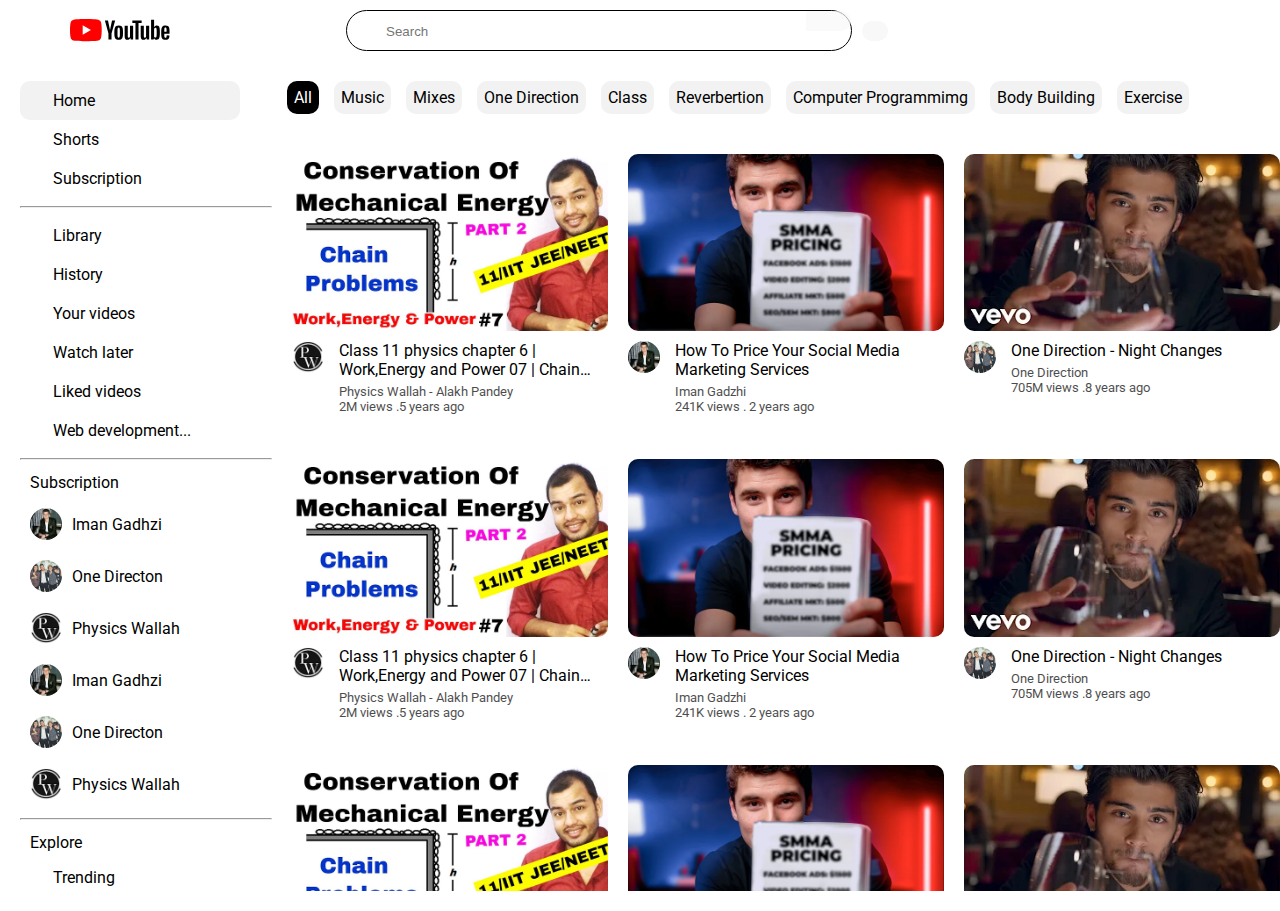
<file: index.html>
<!DOCTYPE html>
<html lang="en">

<head>
	<meta charset="UTF-8">
	<meta http-equiv="X-UA-Compatible" content="IE=edge">
	<meta name="viewport" content="width=device-width, initial-scale=1.0">
	<title>Document</title>
	<link rel="stylesheet" href="assets/css/index.css">
	<link rel="stylesheet" href="https://cdnjs.cloudflare.com/ajax/libs/font-awesome/6.4.2/css/all.min.css"
		integrity="sha512-z3gLpd7yknf1YoNbCzqRKc4qyor8gaKU1qmn+CShxbuBusANI9QpRohGBreCFkKxLhei6S9CQXFEbbKuqLg0DA=="
		crossorigin="anonymous" referrerpolicy="no-referrer" />
	<link rel="preconnect" href="https://fonts.googleapis.com">
	<link rel="preconnect" href="https://fonts.gstatic.com" crossorigin>
	<link href="https://fonts.googleapis.com/css2?family=Roboto:wght@500&display=swap" rel="stylesheet">
</head>

<body>
	<header>
		<div class="container-fluid">
			<div class="row">
				<div class="logo">
					<div class="logo-menu">
						<a class="cl-black" href="#!">
							<i class="fa-solid fa-bars"></i>
						</a>
					</div>
					<div class="logo-width">
						<a href="#!">
							<svg viewBox="0 0 90 20" preserveAspectRatio="xMidYMid meet" focusable="false"
								class="style-scope yt-icon"
								style="pointer-events: none; display: block; width: 100%; height: 100%;">
								<g viewBox="0 0 90 20" preserveAspectRatio="xMidYMid meet" class="style-scope yt-icon">
									<g class="style-scope yt-icon">
										<path
											d="M27.9727 3.12324C27.6435 1.89323 26.6768 0.926623 25.4468 0.597366C23.2197 2.24288e-07 14.285 0 14.285 0C14.285 0 5.35042 2.24288e-07 3.12323 0.597366C1.89323 0.926623 0.926623 1.89323 0.597366 3.12324C2.24288e-07 5.35042 0 10 0 10C0 10 2.24288e-07 14.6496 0.597366 16.8768C0.926623 18.1068 1.89323 19.0734 3.12323 19.4026C5.35042 20 14.285 20 14.285 20C14.285 20 23.2197 20 25.4468 19.4026C26.6768 19.0734 27.6435 18.1068 27.9727 16.8768C28.5701 14.6496 28.5701 10 28.5701 10C28.5701 10 28.5677 5.35042 27.9727 3.12324Z"
											fill="#FF0000" class="style-scope yt-icon"></path>
										<path d="M11.4253 14.2854L18.8477 10.0004L11.4253 5.71533V14.2854Z" fill="white"
											class="style-scope yt-icon"></path>
									</g>
									<g class="style-scope yt-icon">
										<g id="youtube-paths" class="style-scope yt-icon">
											<path
												d="M34.6024 13.0036L31.3945 1.41846H34.1932L35.3174 6.6701C35.6043 7.96361 35.8136 9.06662 35.95 9.97913H36.0323C36.1264 9.32532 36.3381 8.22937 36.665 6.68892L37.8291 1.41846H40.6278L37.3799 13.0036V18.561H34.6001V13.0036H34.6024Z"
												class="style-scope yt-icon"></path>
											<path
												d="M41.4697 18.1937C40.9053 17.8127 40.5031 17.22 40.2632 16.4157C40.0257 15.6114 39.9058 14.5437 39.9058 13.2078V11.3898C39.9058 10.0422 40.0422 8.95805 40.315 8.14196C40.5878 7.32588 41.0135 6.72851 41.592 6.35457C42.1706 5.98063 42.9302 5.79248 43.871 5.79248C44.7976 5.79248 45.5384 5.98298 46.0981 6.36398C46.6555 6.74497 47.0647 7.34234 47.3234 8.15137C47.5821 8.96275 47.7115 10.0422 47.7115 11.3898V13.2078C47.7115 14.5437 47.5845 15.6161 47.3329 16.4251C47.0812 17.2365 46.672 17.8292 46.1075 18.2031C45.5431 18.5771 44.7764 18.7652 43.8098 18.7652C42.8126 18.7675 42.0342 18.5747 41.4697 18.1937ZM44.6353 16.2323C44.7905 15.8231 44.8705 15.1575 44.8705 14.2309V10.3292C44.8705 9.43077 44.7929 8.77225 44.6353 8.35833C44.4777 7.94206 44.2026 7.7351 43.8074 7.7351C43.4265 7.7351 43.156 7.94206 43.0008 8.35833C42.8432 8.77461 42.7656 9.43077 42.7656 10.3292V14.2309C42.7656 15.1575 42.8408 15.8254 42.9914 16.2323C43.1419 16.6415 43.4123 16.8461 43.8074 16.8461C44.2026 16.8461 44.4777 16.6415 44.6353 16.2323Z"
												class="style-scope yt-icon"></path>
											<path
												d="M56.8154 18.5634H54.6094L54.3648 17.03H54.3037C53.7039 18.1871 52.8055 18.7656 51.6061 18.7656C50.7759 18.7656 50.1621 18.4928 49.767 17.9496C49.3719 17.4039 49.1743 16.5526 49.1743 15.3955V6.03751H51.9942V15.2308C51.9942 15.7906 52.0553 16.188 52.1776 16.4256C52.2999 16.6631 52.5045 16.783 52.7914 16.783C53.036 16.783 53.2712 16.7078 53.497 16.5573C53.7228 16.4067 53.8874 16.2162 53.9979 15.9858V6.03516H56.8154V18.5634Z"
												class="style-scope yt-icon"></path>
											<path
												d="M64.4755 3.68758H61.6768V18.5629H58.9181V3.68758H56.1194V1.42041H64.4755V3.68758Z"
												class="style-scope yt-icon"></path>
											<path
												d="M71.2768 18.5634H69.0708L68.8262 17.03H68.7651C68.1654 18.1871 67.267 18.7656 66.0675 18.7656C65.2373 18.7656 64.6235 18.4928 64.2284 17.9496C63.8333 17.4039 63.6357 16.5526 63.6357 15.3955V6.03751H66.4556V15.2308C66.4556 15.7906 66.5167 16.188 66.639 16.4256C66.7613 16.6631 66.9659 16.783 67.2529 16.783C67.4974 16.783 67.7326 16.7078 67.9584 16.5573C68.1842 16.4067 68.3488 16.2162 68.4593 15.9858V6.03516H71.2768V18.5634Z"
												class="style-scope yt-icon"></path>
											<path
												d="M80.609 8.0387C80.4373 7.24849 80.1621 6.67699 79.7812 6.32186C79.4002 5.96674 78.8757 5.79035 78.2078 5.79035C77.6904 5.79035 77.2059 5.93616 76.7567 6.23014C76.3075 6.52412 75.9594 6.90747 75.7148 7.38489H75.6937V0.785645H72.9773V18.5608H75.3056L75.5925 17.3755H75.6537C75.8724 17.7988 76.1993 18.1304 76.6344 18.3774C77.0695 18.622 77.554 18.7443 78.0855 18.7443C79.038 18.7443 79.7412 18.3045 80.1904 17.4272C80.6396 16.5476 80.8653 15.1765 80.8653 13.3092V11.3266C80.8653 9.92722 80.7783 8.82892 80.609 8.0387ZM78.0243 13.1492C78.0243 14.0617 77.9867 14.7767 77.9114 15.2941C77.8362 15.8115 77.7115 16.1808 77.5328 16.3971C77.3564 16.6158 77.1165 16.724 76.8178 16.724C76.585 16.724 76.371 16.6699 76.1734 16.5594C75.9759 16.4512 75.816 16.2866 75.6937 16.0702V8.96062C75.7877 8.6196 75.9524 8.34209 76.1852 8.12337C76.4157 7.90465 76.6697 7.79646 76.9401 7.79646C77.2271 7.79646 77.4481 7.90935 77.6034 8.13278C77.7609 8.35855 77.8691 8.73485 77.9303 9.26636C77.9914 9.79787 78.022 10.5528 78.022 11.5335V13.1492H78.0243Z"
												class="style-scope yt-icon"></path>
											<path
												d="M84.8657 13.8712C84.8657 14.6755 84.8892 15.2776 84.9363 15.6798C84.9833 16.0819 85.0821 16.3736 85.2326 16.5594C85.3831 16.7428 85.6136 16.8345 85.9264 16.8345C86.3474 16.8345 86.639 16.6699 86.7942 16.343C86.9518 16.0161 87.0365 15.4705 87.0506 14.7085L89.4824 14.8519C89.4965 14.9601 89.5035 15.1106 89.5035 15.3011C89.5035 16.4582 89.186 17.3237 88.5534 17.8952C87.9208 18.4667 87.0247 18.7536 85.8676 18.7536C84.4777 18.7536 83.504 18.3185 82.9466 17.446C82.3869 16.5735 82.1094 15.2259 82.1094 13.4008V11.2136C82.1094 9.33452 82.3987 7.96105 82.9772 7.09558C83.5558 6.2301 84.5459 5.79736 85.9499 5.79736C86.9165 5.79736 87.6597 5.97375 88.1771 6.32888C88.6945 6.684 89.059 7.23433 89.2707 7.98457C89.4824 8.7348 89.5882 9.76961 89.5882 11.0913V13.2362H84.8657V13.8712ZM85.2232 7.96811C85.0797 8.14449 84.9857 8.43377 84.9363 8.83593C84.8892 9.2381 84.8657 9.84722 84.8657 10.6657V11.5641H86.9283V10.6657C86.9283 9.86133 86.9001 9.25221 86.846 8.83593C86.7919 8.41966 86.6931 8.12803 86.5496 7.95635C86.4062 7.78702 86.1851 7.7 85.8864 7.7C85.5854 7.70235 85.3643 7.79172 85.2232 7.96811Z"
												class="style-scope yt-icon"></path>
										</g>
									</g>
								</g>
							</svg>
						</a>
					</div>
				</div>
				<div class="search-box">
					<div class="search-bar">
						<input class="border-none" type="text" placeholder="Search">
						<div class="search-icon">
							<i class="fa-solid fa-magnifying-glass"></i>
						</div>
						<div class="search-icon1">
							<a class="cl-black" href="#!"><i class="fa-solid fa-magnifying-glass"></i></a>
						</div>
					</div>
					<div class="microphone">
						<a class="cl-black" href="#!"><i class="fa-solid fa-microphone"></i></a>
					</div>
				</div>
				<div class="action-btn ">
					<div class="action-btn-wrapper">
						<a href="#!"><i class="fa-solid fa-video"></i></a>
					</div>
					<div class="action-btn-wrapper">
						<a href="#!"><i class="fa-regular fa-bell"></i></a>
					</div>
					<div class="action-btn-wrapper">
						<a href="#!"><i class="fa-regular fa-user"></i></a>
					</div>
				</div>
			</div>
		</div>
	</header>

	<section class="main-section">
		<div class="container-fluid">
			<div class="row">
				<div class="main-section-left">
					<a class="content-btn-dec content-btn-dec-active" href="#!">
						<i class="fa-solid fa-house"></i>Home
					</a>

					<a class="content-btn-dec" href="#!">
						<i class="fa-solid fa-video"></i>Shorts
					</a>

					<a class="content-btn-dec" href="#!">
						<i class="fa-solid fa-tv"></i>Subscription
					</a>
					<hr>

					<a class="content-btn-dec" href="#!">
						<i class="fa-solid fa-tv"></i>Library
					</a>

					<a class="content-btn-dec" href="#!">
						<i class="fa-solid fa-clock-rotate-left"></i>History
					</a>

					<a class="content-btn-dec" href="#!">
						<i class="fa-solid fa-tv"></i>Your videos
					</a>

					<a class="content-btn-dec" href="#!">
						<i class="fa-regular fa-clock"></i>Watch later
					</a>

					<a class="content-btn-dec" href="#!">
						<i class="fa-regular fa-thumbs-up"></i>Liked videos
					</a>

					<a class="content-btn-dec" href="#!">
						<i class="fa-solid fa-code"></i>Web development...
					</a>
					<hr>
					<span class="section-left-heading">Subscription</span><br>

					<a class="content-btn-dec" href="#!">
						<img class="profile-dec mr10" src="assets/images/channel_profile3.jpg" alt="profile">
						Iman Gadhzi
					</a>

					<a class="content-btn-dec" href="#!">
						<img class="profile-dec mr10" src="assets/images/channel_profile5.jpg" alt="profile">
						One Directon
					</a>

					<a class="content-btn-dec" href="#!">
						<img class="profile-dec mr10" src="assets/images/channel_profile.jpg" alt="profile">
						Physics Wallah
					</a>

					<a class="content-btn-dec" href="#!">
						<img class="profile-dec mr10" src="assets/images/channel_profile3.jpg" alt="profile">
						Iman Gadhzi
					</a>

					<a class="content-btn-dec" href="#!">
						<img class="profile-dec mr10" src="assets/images/channel_profile5.jpg" alt="profile">
						One Directon
					</a>

					<a class="content-btn-dec" href="#!">
						<img class="profile-dec mr10" src="assets/images/channel_profile.jpg" alt="profile">
						Physics Wallah
					</a>
					<hr>
					<span class="section-left-heading">Explore</span>

					<a class="content-btn-dec" href="#!">
						<i class="fa-solid fa-fire"></i>Trending
					</a>
					<a class="content-btn-dec" href="#!">
						<i class="fa-solid fa-bag-shopping"></i>Shopping
					</a>
					<a class="content-btn-dec" href="#!">
						<i class="fa-solid fa-music"></i>music
					</a>

					<a class="content-btn-dec" href="#!">
						<i class="fa-solid fa-clapperboard"></i>Movies
					</a>

					<a class="content-btn-dec" href="#!">
						<i class="fa-solid fa-globe"></i>Live
					</a>

					<a class="content-btn-dec" href="#!">
						<i class="fa-solid fa-gamepad"></i>Gaming
					</a>

					<a class="content-btn-dec" href="#!">
						<i class="fa-regular fa-newspaper"></i>News
					</a>

					<a class="content-btn-dec" href="#!">
						<i class="fa-solid fa-trophy"></i>Sports
					</a>

					<a class="content-btn-dec" href="#!">
						<i class="fa-regular fa-lightbulb"></i>Learning
					</a>

					<hr>

					<span class="section-left-heading">More from YouTube</span>

					<a class="content-btn-dec" href="#!">
						<i class="fa-brands fa-youtube"></i>YouTube Premium
					</a>

					<a class="content-btn-dec" href="#!">
						<i class="fa-brands fa-youtube"></i>YouTube Studio
					</a>

					<a class="content-btn-dec" href="#!">
					<i class="fa-brands fa-youtube"></i>YouTube Music
					</a>

					<a class="content-btn-dec" href="#!">
						<i class="fa-brands fa-youtube"></i>YouTube Kids
					</a>

					<hr>

					<a class="content-btn-dec" href="#!">
						<i class="fa-solid fa-gear"></i>Settings
					</a>

					<a class="content-btn-dec" href="#!">
						<i class="fa-regular fa-flag"></i>Report History
					</a>

					<a class="content-btn-dec" href="#!">
						<i class="fa-regular fa-circle-question"></i>Help
					</a>

					<a class="content-btn-dec" href="#!">
						<i class="fa-solid fa-circle-exclamation"></i>Send Feedback
					</a>

					<hr>

					<footer>
						<div class="row">
							<div class="footer-parent">
								<a class="footer-content" href="#!">About</a>
								<a class="footer-content" href="#!">Press</a>
								<a class="footer-content" href="#!">Copyright</a>
								<a class="footer-content" href="#!">Contact us</a>
								<a class="footer-content" href="#!">Advertise</a>
								<a class="footer-content" href="#!">Developers</a>
								<br>
								<br>
								<a class="footer-content" href="#!">Terms</a>
								<a class="footer-content" href="#!">Privacy</a>
								<a class="footer-content" href="#!">Policy & Safety</a>
								<a class="footer-content" href="#!">How you tube works</a>
								<a class="footer-content" href="#!">Advertise</a>
								<a class="footer-content" href="#!">Test New Feautres</a>
							</div>


						</div>
					</footer>
				</div>


				<div class="main-section-right">
					<div class="row">
						<a class="btn-top btn-top-active" href="#!">All</a>
						<a class="btn-top" href="#!">Music</a>
						<a class="btn-top" href="#!">Mixes</a>
						<a class="btn-top" href="#!">One Direction</a>
						<a class="btn-top" href="#!">Class</a>
						<a class="btn-top" href="#!">Reverbertion</a>
						<a class="btn-top" href="#!">Computer Programmimg</a>
						<a class="btn-top" href="#!">Body Building</a>
						<a class="btn-top" href="#!">Exercise</a>

					</div>

					<div class="row">

						<div class="w33">
							<div class="img-card">
								<a href="page2.html">
									<img class="img-card-img" src="assets/images/pic1.webp" alt="image">
								</a>

								<div class="img-content">
									<div class="w15">
										<div class="mr10">
											<a href="#!">
												<img class="profile-dec" src="assets/images/channel_profile.jpg"
												alt="profile">
											</a>
										</div>
									</div>

									<div class="w85">
											<div class="flex">
												<div>
													<a class="img-content-content" href="page2.html">
														<span>Class 11 physics chapter 6 | Work,Energy and Power 07 | Chain Problems
														| Conservation of Energy 2 |
														</span>
													</a>
												</div>
												<div class="w10">
													<a class="meta-data-hamburger" href="#!">
														<i class="fa-solid fa-ellipsis-vertical"></i>
													</a>
												</div>
											</div>

										<div>
												<a class="meta-data" href="#!">
													<span>Physics Wallah - Alakh Pandey</span><br>
													<span>2M views .5 years ago</span>
												</a>
											</div>
										
									</div>
								</div>
							</div>
						</div>

						<div class="w33">
							<div class="img-card">
								<a href="page2.html">
									<img class="img-card-img" src="assets/images/pic4.webp" alt="image">
								</a>

								<div class="img-content">
									<div class="w15">
										<div class="mr10">
											<a href="#!">
												<img class="profile-dec" src="assets/images/channel_profile3.jpg"
												alt="profile">
											</a>
										</div>
									</div>

									<div class="w85">
											<div class="flex">
												<div class="w90">
													<a class="img-content-content" href="page2.html">
														<span>How To Price Your Social Media Marketing Services</span>
													</a>
												</div>
												<div class="w10">
													<a class="meta-data-hamburger" href="#!">
														<i class="fa-solid fa-ellipsis-vertical"></i>
													</a>
												</div>
											</div>

										<div>
												<a class="meta-data" href="#!">
													<span>Iman Gadzhi</span><br>
													<span>241K views . 2 years ago</span>
												</a>
											</div>
										
									</div>
								</div>
							</div>
						</div>

						<div class="w33">
							<div class="img-card">
								<a href="page2.html">
									<img class="img-card-img" src="assets/images/pic5.webp" alt="image">
								</a>

								<div class="img-content">
									<div class="w15">
										<div class="mr10">
											<a href="#!">
												<img class="profile-dec" src="assets/images/channel_profile5.jpg"
												alt="profile">
											</a>
										</div>
									</div>

									<div class="w85">
											<div class="flex">
												<div class="w90">
													<a class="img-content-content" href="page2.html">
														<span>One Direction - Night Changes</span>
													</a>
												</div>
												<div class="w10">
													<a class="meta-data-hamburger" href="#!">
														<i class="fa-solid fa-ellipsis-vertical"></i>
													</a>
												</div>
											</div>

										<div>
												<a class="meta-data" href="#!">
													<span>One Direction</span><br>
													<span>705M views .8 years ago</span>
												</a>
											</div>
										
									</div>
								</div>
							</div>
						</div>
						
						<div class="w33">
							<div class="img-card">
								<a href="page2.html">
									<img class="img-card-img" src="assets/images/pic1.webp" alt="image">
								</a>

								<div class="img-content">
									<div class="w15">
										<div class="mr10">
											<a href="#!">
												<img class="profile-dec" src="assets/images/channel_profile.jpg"
												alt="profile">
											</a>
										</div>
									</div>

									<div class="w85">
											<div class="flex">
												<div>
													<a class="img-content-content" href="page2.html">
														<span>Class 11 physics chapter 6 | Work,Energy and Power 07 | Chain Problems
														| Conservation of Energy 2 |
														</span>
													</a>
												</div>
												<div class="w10">
													<a class="meta-data-hamburger" href="#!">
														<i class="fa-solid fa-ellipsis-vertical"></i>
													</a>
												</div>
											</div>

										<div>
												<a class="meta-data" href="#!">
													<span>Physics Wallah - Alakh Pandey</span><br>
													<span>2M views .5 years ago</span>
												</a>
											</div>
										
									</div>
								</div>
							</div>
						</div>

						<div class="w33">
							<div class="img-card">
								<a href="page2.html">
									<img class="img-card-img" src="assets/images/pic4.webp" alt="image">
								</a>

								<div class="img-content">
									<div class="w15">
										<div class="mr10">
											<a href="#!">
												<img class="profile-dec" src="assets/images/channel_profile3.jpg"
												alt="profile">
											</a>
										</div>
									</div>

									<div class="w85">
											<div class="flex">
												<div class="w90">
													<a class="img-content-content" href="page2.html">
														<span>How To Price Your Social Media Marketing Services</span>
													</a>
												</div>
												<div class="w10">
													<a class="meta-data-hamburger" href="#!">
														<i class="fa-solid fa-ellipsis-vertical"></i>
													</a>
												</div>
											</div>

										<div>
												<a class="meta-data" href="#!">
													<span>Iman Gadzhi</span><br>
													<span>241K views . 2 years ago</span>
												</a>
											</div>
										
									</div>
								</div>
							</div>
						</div>

						<div class="w33">
							<div class="img-card">
								<a href="page2.html">
									<img class="img-card-img" src="assets/images/pic5.webp" alt="image">
								</a>

								<div class="img-content">
									<div class="w15">
										<div class="mr10">
											<a href="#!">
												<img class="profile-dec" src="assets/images/channel_profile5.jpg"
												alt="profile">
											</a>
										</div>
									</div>

									<div class="w85">
											<div class="flex">
												<div class="w90">
													<a class="img-content-content" href="page2.html">
														<span>One Direction - Night Changes</span>
													</a>
												</div>
												<div class="w10">
													<a class="meta-data-hamburger" href="#!">
														<i class="fa-solid fa-ellipsis-vertical"></i>
													</a>
												</div>
											</div>

										<div>
												<a class="meta-data" href="#!">
													<span>One Direction</span><br>
													<span>705M views .8 years ago</span>
												</a>
											</div>
										
									</div>
								</div>
							</div>
						</div>
						
						<div class="w33">
							<div class="img-card">
								<a href="page2.html">
									<img class="img-card-img" src="assets/images/pic1.webp" alt="image">
								</a>

								<div class="img-content">
									<div class="w15">
										<div class="mr10">
											<a href="#!">
												<img class="profile-dec" src="assets/images/channel_profile.jpg"
												alt="profile">
											</a>
										</div>
									</div>

									<div class="w85">
											<div class="flex">
												<div>
													<a class="img-content-content" href="page2.html">
														<span>Class 11 physics chapter 6 | Work,Energy and Power 07 | Chain Problems
														| Conservation of Energy 2 |
														</span>
													</a>
												</div>
												<div class="w10">
													<a class="meta-data-hamburger" href="#!">
														<i class="fa-solid fa-ellipsis-vertical"></i>
													</a>
												</div>
											</div>

										<div>
												<a class="meta-data" href="#!">
													<span>Physics Wallah - Alakh Pandey</span><br>
													<span>2M views .5 years ago</span>
												</a>
											</div>
										
									</div>
								</div>
							</div>
						</div>

						<div class="w33">
							<div class="img-card">
								<a href="page2.html">
									<img class="img-card-img" src="assets/images/pic4.webp" alt="image">
								</a>

								<div class="img-content">
									<div class="w15">
										<div class="mr10">
											<a href="#!">
												<img class="profile-dec" src="assets/images/channel_profile3.jpg"
												alt="profile">
											</a>
										</div>
									</div>

									<div class="w85">
											<div class="flex">
												<div class="w90">
													<a class="img-content-content" href="page2.html">
														<span>How To Price Your Social Media Marketing Services</span>
													</a>
												</div>
												<div class="w10">
													<a class="meta-data-hamburger" href="#!">
														<i class="fa-solid fa-ellipsis-vertical"></i>
													</a>
												</div>
											</div>

										<div>
												<a class="meta-data" href="#!">
													<span>Iman Gadzhi</span><br>
													<span>241K views . 2 years ago</span>
												</a>
											</div>
										
									</div>
								</div>
							</div>
						</div>

						<div class="w33">
							<div class="img-card">
								<a href="page2.html">
									<img class="img-card-img" src="assets/images/pic5.webp" alt="image">
								</a>

								<div class="img-content">
									<div class="w15">
										<div class="mr10">
											<a href="#!">
												<img class="profile-dec" src="assets/images/channel_profile5.jpg"
												alt="profile">
											</a>
										</div>
									</div>

									<div class="w85">
											<div class="flex">
												<div class="w90">
													<a class="img-content-content" href="page2.html">
														<span>One Direction - Night Changes</span>
													</a>
												</div>
												<div class="w10">
													<a class="meta-data-hamburger" href="#!">
														<i class="fa-solid fa-ellipsis-vertical"></i>
													</a>
												</div>
											</div>

										<div>
												<a class="meta-data" href="#!">
													<span>One Direction</span><br>
													<span>705M views .8 years ago</span>
												</a>
											</div>
										
									</div>
								</div>
							</div>
						</div>
						
						<div class="w33">
							<div class="img-card">
								<a href="page2.html">
									<img class="img-card-img" src="assets/images/pic1.webp" alt="image">
								</a>

								<div class="img-content">
									<div class="w15">
										<div class="mr10">
											<a href="#!">
												<img class="profile-dec" src="assets/images/channel_profile.jpg"
												alt="profile">
											</a>
										</div>
									</div>

									<div class="w85">
											<div class="flex">
												<div>
													<a class="img-content-content" href="page2.html">
														<span>Class 11 physics chapter 6 | Work,Energy and Power 07 | Chain Problems
														| Conservation of Energy 2 |
														</span>
													</a>
												</div>
												<div class="w10">
													<a class="meta-data-hamburger" href="#!">
														<i class="fa-solid fa-ellipsis-vertical"></i>
													</a>
												</div>
											</div>

										<div>
												<a class="meta-data" href="#!">
													<span>Physics Wallah - Alakh Pandey</span><br>
													<span>2M views .5 years ago</span>
												</a>
											</div>
										
									</div>
								</div>
							</div>
						</div>

						<div class="w33">
							<div class="img-card">
								<a href="page2.html">
									<img class="img-card-img" src="assets/images/pic4.webp" alt="image">
								</a>

								<div class="img-content">
									<div class="w15">
										<div class="mr10">
											<a href="#!">
												<img class="profile-dec" src="assets/images/channel_profile3.jpg"
												alt="profile">
											</a>
										</div>
									</div>

									<div class="w85">
											<div class="flex">
												<div class="w90">
													<a class="img-content-content" href="page2.html">
														<span>How To Price Your Social Media Marketing Services</span>
													</a>
												</div>
												<div class="w10">
													<a class="meta-data-hamburger" href="#!">
														<i class="fa-solid fa-ellipsis-vertical"></i>
													</a>
												</div>
											</div>

										<div>
												<a class="meta-data" href="#!">
													<span>Iman Gadzhi</span><br>
													<span>241K views . 2 years ago</span>
												</a>
											</div>
										
									</div>
								</div>
							</div>
						</div>

						<div class="w33">
							<div class="img-card">
								<a href="page2.html">
									<img class="img-card-img" src="assets/images/pic5.webp" alt="image">
								</a>

								<div class="img-content">
									<div class="w15">
										<div class="mr10">
											<a href="#!">
												<img class="profile-dec" src="assets/images/channel_profile5.jpg"
												alt="profile">
											</a>
										</div>
									</div>

									<div class="w85">
											<div class="flex">
												<div class="w90">
													<a class="img-content-content" href="page2.html">
														<span>One Direction - Night Changes</span>
													</a>
												</div>
												<div class="w10">
													<a class="meta-data-hamburger" href="#!">
														<i class="fa-solid fa-ellipsis-vertical"></i>
													</a>
												</div>
											</div>

										<div>
												<a class="meta-data" href="#!">
													<span>One Direction</span><br>
													<span>705M views .8 years ago</span>
												</a>
											</div>
										
									</div>
								</div>
							</div>
						</div>
						
						<div class="w33">
							<div class="img-card">
								<a href="page2.html">
									<img class="img-card-img" src="assets/images/pic1.webp" alt="image">
								</a>

								<div class="img-content">
									<div class="w15">
										<div class="mr10">
											<a href="#!">
												<img class="profile-dec" src="assets/images/channel_profile.jpg"
												alt="profile">
											</a>
										</div>
									</div>

									<div class="w85">
											<div class="flex">
												<div>
													<a class="img-content-content" href="page2.html">
														<span>Class 11 physics chapter 6 | Work,Energy and Power 07 | Chain Problems
														| Conservation of Energy 2 |
														</span>
													</a>
												</div>
												<div class="w10">
													<a class="meta-data-hamburger" href="#!">
														<i class="fa-solid fa-ellipsis-vertical"></i>
													</a>
												</div>
											</div>

										<div>
												<a class="meta-data" href="#!">
													<span>Physics Wallah - Alakh Pandey</span><br>
													<span>2M views .5 years ago</span>
												</a>
											</div>
										
									</div>
								</div>
							</div>
						</div>

						<div class="w33">
							<div class="img-card">
								<a href="page2.html">
									<img class="img-card-img" src="assets/images/pic4.webp" alt="image">
								</a>

								<div class="img-content">
									<div class="w15">
										<div class="mr10">
											<a href="#!">
												<img class="profile-dec" src="assets/images/channel_profile3.jpg"
												alt="profile">
											</a>
										</div>
									</div>

									<div class="w85">
											<div class="flex">
												<div class="w90">
													<a class="img-content-content" href="page2.html">
														<span>How To Price Your Social Media Marketing Services</span>
													</a>
												</div>
												<div class="w10">
													<a class="meta-data-hamburger" href="#!">
														<i class="fa-solid fa-ellipsis-vertical"></i>
													</a>
												</div>
											</div>

										<div>
												<a class="meta-data" href="#!">
													<span>Iman Gadzhi</span><br>
													<span>241K views . 2 years ago</span>
												</a>
											</div>
										
									</div>
								</div>
							</div>
						</div>

						<div class="w33">
							<div class="img-card">
								<a href="page2.html">
									<img class="img-card-img" src="assets/images/pic5.webp" alt="image">
								</a>

								<div class="img-content">
									<div class="w15">
										<div class="mr10">
											<a href="#!">
												<img class="profile-dec" src="assets/images/channel_profile5.jpg"
												alt="profile">
											</a>
										</div>
									</div>

									<div class="w85">
											<div class="flex">
												<div class="w90">
													<a class="img-content-content" href="page2.html">
														<span>One Direction - Night Changes</span>
													</a>
												</div>
												<div class="w10">
													<a class="meta-data-hamburger" href="#!">
														<i class="fa-solid fa-ellipsis-vertical"></i>
													</a>
												</div>
											</div>

										<div>
												<a class="meta-data" href="#!">
													<span>One Direction</span><br>
													<span>705M views .8 years ago</span>
												</a>
											</div>
										
									</div>
								</div>
							</div>
						</div>
						

					</div>
				</div>
			</div>
		</div>
	</section>

</body>

</html>
</file>
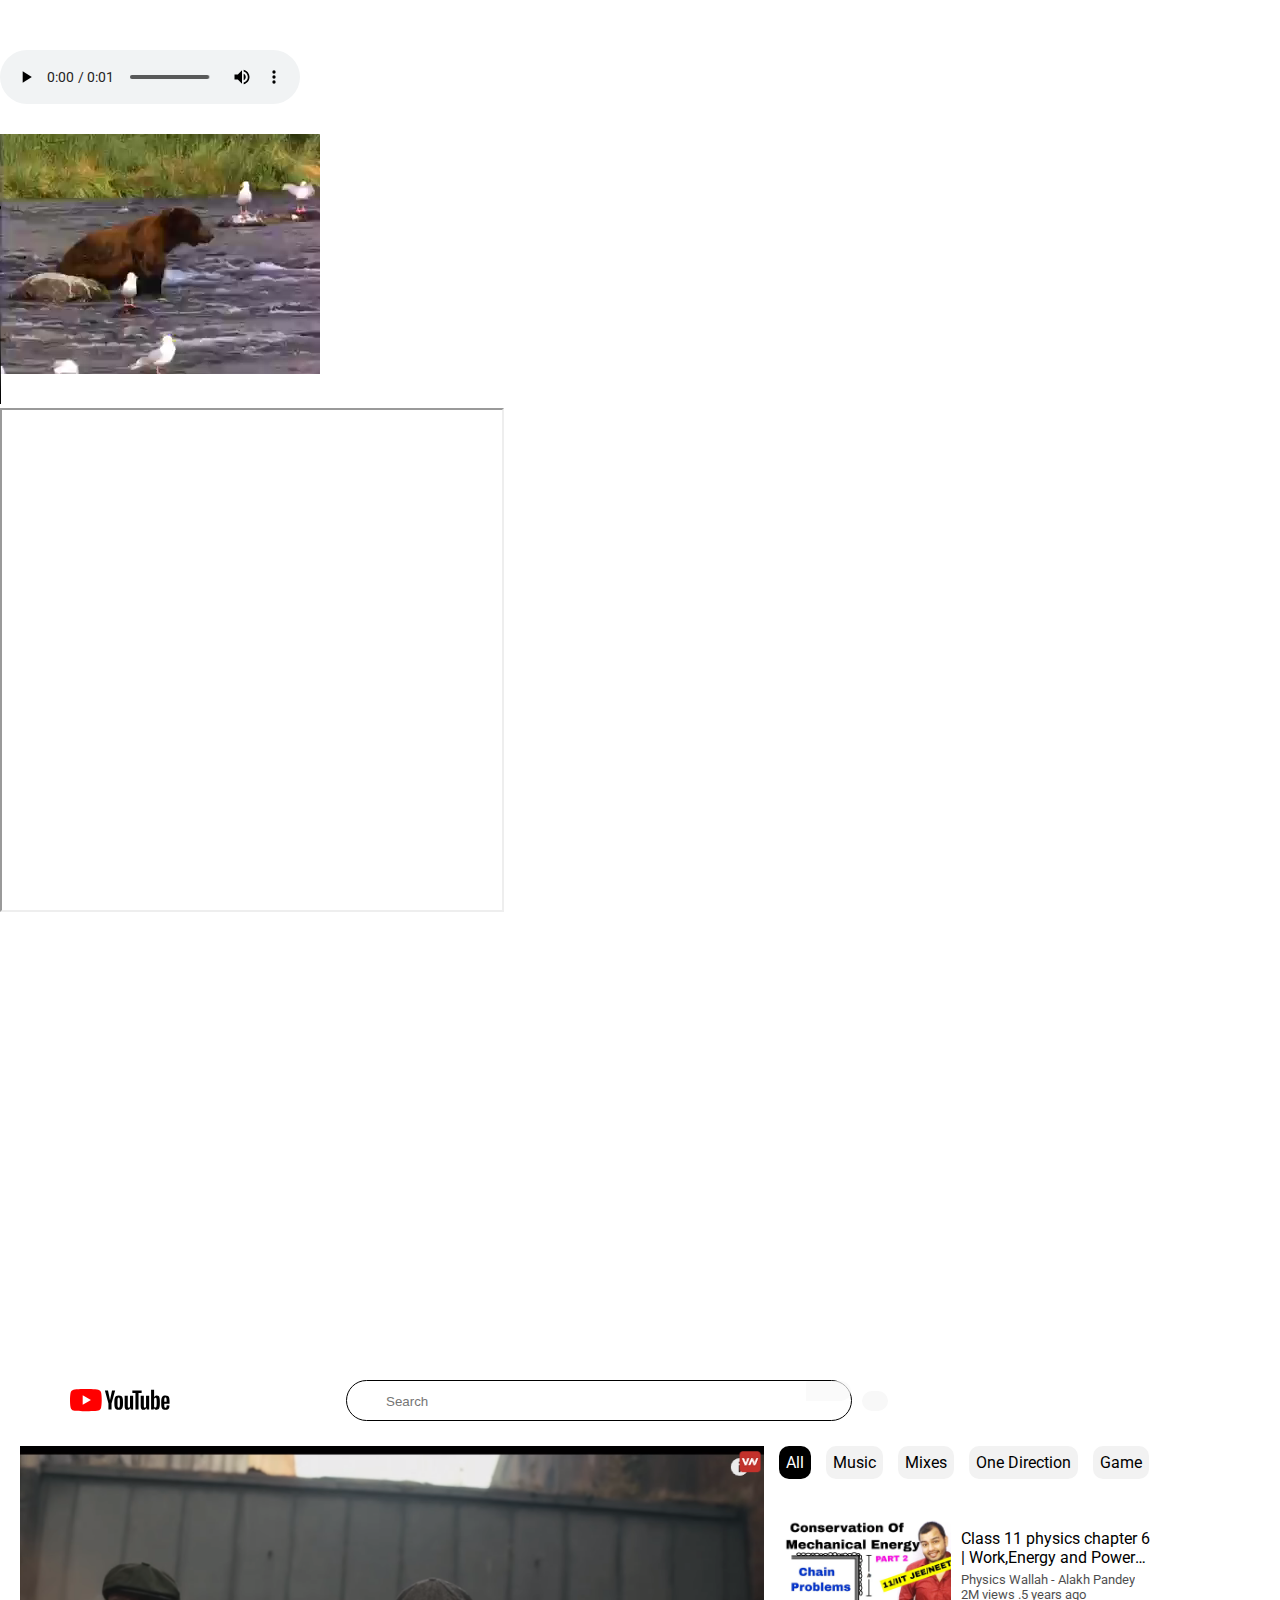
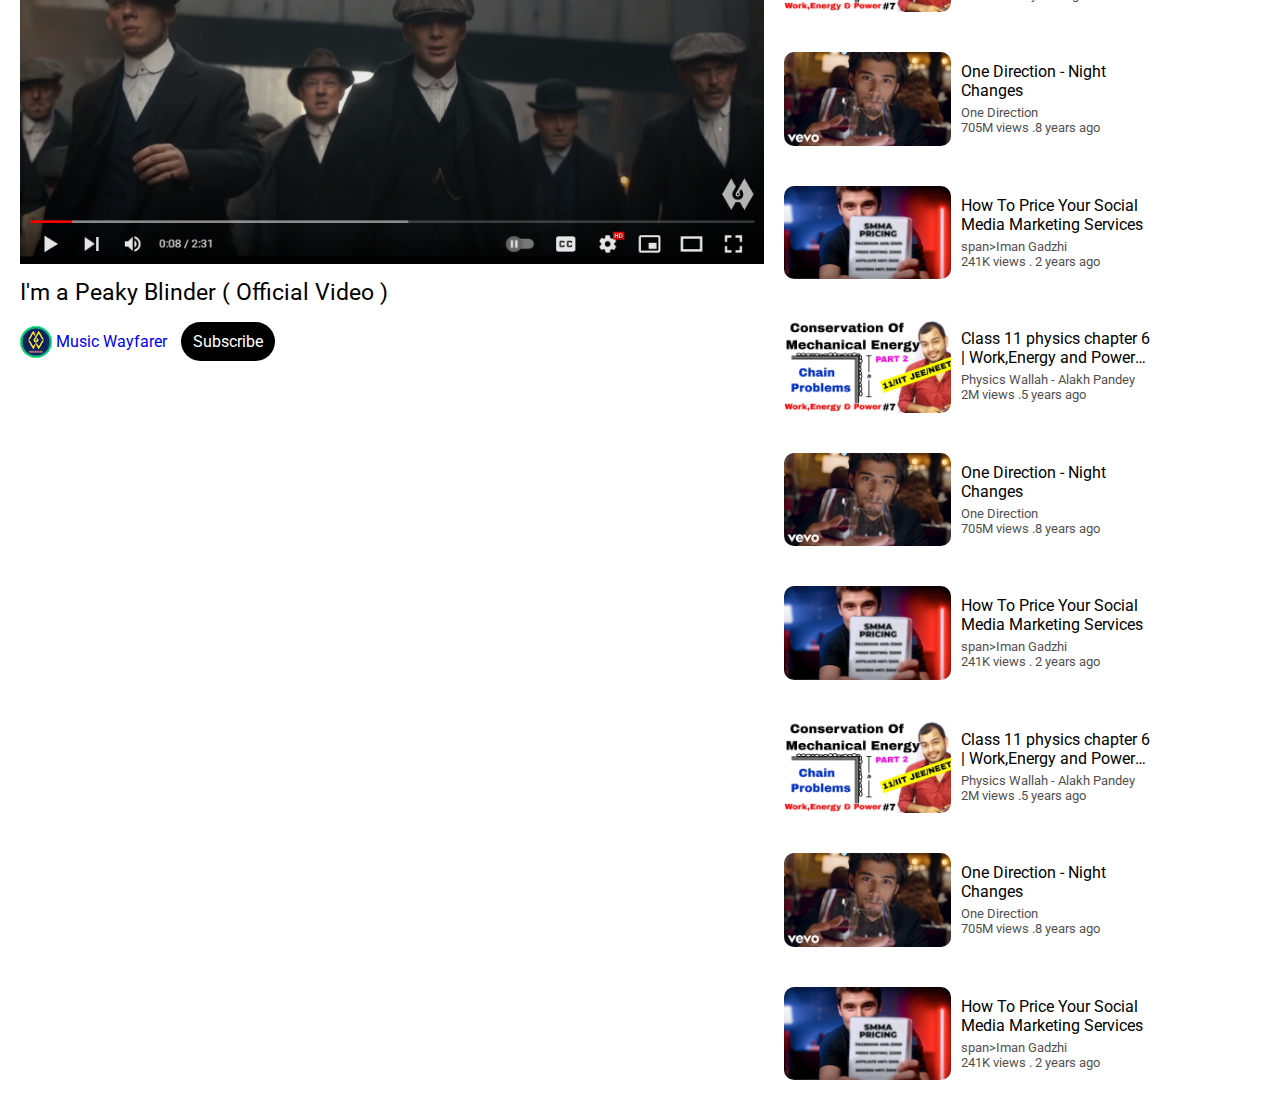
<file: page1.html>
<!DOCTYPE html>
<html lang="en">

<head>
    <meta charset="UTF-8">
    <meta http-equiv="X-UA-Compatible" content="IE=edge">
    <meta name="viewport" content="width=device-width, initial-scale=1.0">
    <title>Document</title>
    <link rel="stylesheet" href="assets/css/index.css">
    <link rel="stylesheet" href="https://cdnjs.cloudflare.com/ajax/libs/font-awesome/6.4.2/css/all.min.css"
        integrity="sha512-z3gLpd7yknf1YoNbCzqRKc4qyor8gaKU1qmn+CShxbuBusANI9QpRohGBreCFkKxLhei6S9CQXFEbbKuqLg0DA=="
        crossorigin="anonymous" referrerpolicy="no-referrer" />
    <link rel="preconnect" href="https://fonts.googleapis.com">
    <link rel="preconnect" href="https://fonts.gstatic.com" crossorigin>
    <link href="https://fonts.googleapis.com/css2?family=Roboto:wght@500&display=swap" rel="stylesheet">
</head>

<body>
    <section style="margin-top: 50px;">
        <div class="row ">
            <audio controls >
                <source src="assets/audio/horse.ogv" type="audio/mpeg">
            </audio>
        </div>

        <div>
            <video width="320" height="300" controls>
                <source src="assets/video/movie.mp4" type="video/mp4">
            </video>
        </div>

        <div>
            
            <iframe src="https://programiz.pro" title="programiz pro website" height="500" width="500" ></iframe>
        </div>

        <div>
            <iframe src="https://www.google.com/maps/embed?pb=!1m18!1m12!1m3!1d6838.0876213285455!2d75.78517920000002!3d31.025029000000018!2m3!1f0!2f0!3f0!3m2!1i1024!2i768!4f13.1!3m3!1m2!1s0x391a897c92755757%3A0x5ea68e80251869f6!2sManish%20Academy%20-%20A%20Computer%20Center!5e0!3m2!1sen!2sin!4v1693218380632!5m2!1sen!2sin" width="600" height="450" style="border:0;" allowfullscreen="" loading="lazy" referrerpolicy="no-referrer-when-downgrade"></iframe>
        </div>
    </section>


    <header>
        <div class="container-fluid">
            <div class="row">
                <div class="logo">
                    <div class="logo-menu">
                        <a class="cl-black" href="#!">
                            <i class="fa-solid fa-bars"></i>
                        </a>
                    </div>
                    <div class="logo-width">
                        <a href="#!">
                            <svg viewBox="0 0 90 20" preserveAspectRatio="xMidYMid meet" focusable="false"
                                class="style-scope yt-icon"
                                style="pointer-events: none; display: block; width: 100%; height: 100%;">
                                <g viewBox="0 0 90 20" preserveAspectRatio="xMidYMid meet" class="style-scope yt-icon">
                                    <g class="style-scope yt-icon">
                                        <path
                                            d="M27.9727 3.12324C27.6435 1.89323 26.6768 0.926623 25.4468 0.597366C23.2197 2.24288e-07 14.285 0 14.285 0C14.285 0 5.35042 2.24288e-07 3.12323 0.597366C1.89323 0.926623 0.926623 1.89323 0.597366 3.12324C2.24288e-07 5.35042 0 10 0 10C0 10 2.24288e-07 14.6496 0.597366 16.8768C0.926623 18.1068 1.89323 19.0734 3.12323 19.4026C5.35042 20 14.285 20 14.285 20C14.285 20 23.2197 20 25.4468 19.4026C26.6768 19.0734 27.6435 18.1068 27.9727 16.8768C28.5701 14.6496 28.5701 10 28.5701 10C28.5701 10 28.5677 5.35042 27.9727 3.12324Z"
                                            fill="#FF0000" class="style-scope yt-icon"></path>
                                        <path d="M11.4253 14.2854L18.8477 10.0004L11.4253 5.71533V14.2854Z" fill="white"
                                            class="style-scope yt-icon"></path>
                                    </g>
                                    <g class="style-scope yt-icon">
                                        <g id="youtube-paths" class="style-scope yt-icon">
                                            <path
                                                d="M34.6024 13.0036L31.3945 1.41846H34.1932L35.3174 6.6701C35.6043 7.96361 35.8136 9.06662 35.95 9.97913H36.0323C36.1264 9.32532 36.3381 8.22937 36.665 6.68892L37.8291 1.41846H40.6278L37.3799 13.0036V18.561H34.6001V13.0036H34.6024Z"
                                                class="style-scope yt-icon"></path>
                                            <path
                                                d="M41.4697 18.1937C40.9053 17.8127 40.5031 17.22 40.2632 16.4157C40.0257 15.6114 39.9058 14.5437 39.9058 13.2078V11.3898C39.9058 10.0422 40.0422 8.95805 40.315 8.14196C40.5878 7.32588 41.0135 6.72851 41.592 6.35457C42.1706 5.98063 42.9302 5.79248 43.871 5.79248C44.7976 5.79248 45.5384 5.98298 46.0981 6.36398C46.6555 6.74497 47.0647 7.34234 47.3234 8.15137C47.5821 8.96275 47.7115 10.0422 47.7115 11.3898V13.2078C47.7115 14.5437 47.5845 15.6161 47.3329 16.4251C47.0812 17.2365 46.672 17.8292 46.1075 18.2031C45.5431 18.5771 44.7764 18.7652 43.8098 18.7652C42.8126 18.7675 42.0342 18.5747 41.4697 18.1937ZM44.6353 16.2323C44.7905 15.8231 44.8705 15.1575 44.8705 14.2309V10.3292C44.8705 9.43077 44.7929 8.77225 44.6353 8.35833C44.4777 7.94206 44.2026 7.7351 43.8074 7.7351C43.4265 7.7351 43.156 7.94206 43.0008 8.35833C42.8432 8.77461 42.7656 9.43077 42.7656 10.3292V14.2309C42.7656 15.1575 42.8408 15.8254 42.9914 16.2323C43.1419 16.6415 43.4123 16.8461 43.8074 16.8461C44.2026 16.8461 44.4777 16.6415 44.6353 16.2323Z"
                                                class="style-scope yt-icon"></path>
                                            <path
                                                d="M56.8154 18.5634H54.6094L54.3648 17.03H54.3037C53.7039 18.1871 52.8055 18.7656 51.6061 18.7656C50.7759 18.7656 50.1621 18.4928 49.767 17.9496C49.3719 17.4039 49.1743 16.5526 49.1743 15.3955V6.03751H51.9942V15.2308C51.9942 15.7906 52.0553 16.188 52.1776 16.4256C52.2999 16.6631 52.5045 16.783 52.7914 16.783C53.036 16.783 53.2712 16.7078 53.497 16.5573C53.7228 16.4067 53.8874 16.2162 53.9979 15.9858V6.03516H56.8154V18.5634Z"
                                                class="style-scope yt-icon"></path>
                                            <path
                                                d="M64.4755 3.68758H61.6768V18.5629H58.9181V3.68758H56.1194V1.42041H64.4755V3.68758Z"
                                                class="style-scope yt-icon"></path>
                                            <path
                                                d="M71.2768 18.5634H69.0708L68.8262 17.03H68.7651C68.1654 18.1871 67.267 18.7656 66.0675 18.7656C65.2373 18.7656 64.6235 18.4928 64.2284 17.9496C63.8333 17.4039 63.6357 16.5526 63.6357 15.3955V6.03751H66.4556V15.2308C66.4556 15.7906 66.5167 16.188 66.639 16.4256C66.7613 16.6631 66.9659 16.783 67.2529 16.783C67.4974 16.783 67.7326 16.7078 67.9584 16.5573C68.1842 16.4067 68.3488 16.2162 68.4593 15.9858V6.03516H71.2768V18.5634Z"
                                                class="style-scope yt-icon"></path>
                                            <path
                                                d="M80.609 8.0387C80.4373 7.24849 80.1621 6.67699 79.7812 6.32186C79.4002 5.96674 78.8757 5.79035 78.2078 5.79035C77.6904 5.79035 77.2059 5.93616 76.7567 6.23014C76.3075 6.52412 75.9594 6.90747 75.7148 7.38489H75.6937V0.785645H72.9773V18.5608H75.3056L75.5925 17.3755H75.6537C75.8724 17.7988 76.1993 18.1304 76.6344 18.3774C77.0695 18.622 77.554 18.7443 78.0855 18.7443C79.038 18.7443 79.7412 18.3045 80.1904 17.4272C80.6396 16.5476 80.8653 15.1765 80.8653 13.3092V11.3266C80.8653 9.92722 80.7783 8.82892 80.609 8.0387ZM78.0243 13.1492C78.0243 14.0617 77.9867 14.7767 77.9114 15.2941C77.8362 15.8115 77.7115 16.1808 77.5328 16.3971C77.3564 16.6158 77.1165 16.724 76.8178 16.724C76.585 16.724 76.371 16.6699 76.1734 16.5594C75.9759 16.4512 75.816 16.2866 75.6937 16.0702V8.96062C75.7877 8.6196 75.9524 8.34209 76.1852 8.12337C76.4157 7.90465 76.6697 7.79646 76.9401 7.79646C77.2271 7.79646 77.4481 7.90935 77.6034 8.13278C77.7609 8.35855 77.8691 8.73485 77.9303 9.26636C77.9914 9.79787 78.022 10.5528 78.022 11.5335V13.1492H78.0243Z"
                                                class="style-scope yt-icon"></path>
                                            <path
                                                d="M84.8657 13.8712C84.8657 14.6755 84.8892 15.2776 84.9363 15.6798C84.9833 16.0819 85.0821 16.3736 85.2326 16.5594C85.3831 16.7428 85.6136 16.8345 85.9264 16.8345C86.3474 16.8345 86.639 16.6699 86.7942 16.343C86.9518 16.0161 87.0365 15.4705 87.0506 14.7085L89.4824 14.8519C89.4965 14.9601 89.5035 15.1106 89.5035 15.3011C89.5035 16.4582 89.186 17.3237 88.5534 17.8952C87.9208 18.4667 87.0247 18.7536 85.8676 18.7536C84.4777 18.7536 83.504 18.3185 82.9466 17.446C82.3869 16.5735 82.1094 15.2259 82.1094 13.4008V11.2136C82.1094 9.33452 82.3987 7.96105 82.9772 7.09558C83.5558 6.2301 84.5459 5.79736 85.9499 5.79736C86.9165 5.79736 87.6597 5.97375 88.1771 6.32888C88.6945 6.684 89.059 7.23433 89.2707 7.98457C89.4824 8.7348 89.5882 9.76961 89.5882 11.0913V13.2362H84.8657V13.8712ZM85.2232 7.96811C85.0797 8.14449 84.9857 8.43377 84.9363 8.83593C84.8892 9.2381 84.8657 9.84722 84.8657 10.6657V11.5641H86.9283V10.6657C86.9283 9.86133 86.9001 9.25221 86.846 8.83593C86.7919 8.41966 86.6931 8.12803 86.5496 7.95635C86.4062 7.78702 86.1851 7.7 85.8864 7.7C85.5854 7.70235 85.3643 7.79172 85.2232 7.96811Z"
                        class="style-scope yt-icon"></path>
                                        </g>
                                    </g>
                                </g>
                            </svg>
                        </a>
                    </div>
                </div>
                <div class="search-box">
                    <div class="search-bar">
                        <input class="border-none" type="text" placeholder="Search">
                        <div class="search-icon">
                            <i class="fa-solid fa-magnifying-glass"></i>
                        </div>
                        <div class="search-icon1">
                            <a class="cl-black" href="#!"><i class="fa-solid fa-magnifying-glass"></i></a>
                        </div>
                    </div>
                    <div class="microphone">
                        <a class="cl-black" href="#!"><i class="fa-solid fa-microphone"></i></a>
                    </div>
                </div>
                <div class="action-btn ">
                    <div class="action-btn-wrapper">
                        <a href="#!"><i class="fa-solid fa-video"></i></a>
                    </div>
                    <div class="action-btn-wrapper">
                        <a href="#!"><i class="fa-regular fa-bell"></i></a>
                    </div>
                    <div class="action-btn-wrapper">
                        <a href="#!"><i class="fa-regular fa-user"></i></a>
                    </div>
                </div>
            </div>
        </div>
    </header>

    <section class="video-bar">
        <div class="container-fluid">
            <div class="row">
                <div class="video-bar-left">
                    <img src="assets/images/yt-video.PNG" alt="image">
                    <div class="video-title">
                        <span>I'm a Peaky Blinder ( Official Video )</span>
                    </div>


                    <div class="subcription-card">
                       
                       <div class="subcription-card-left">
                        <div>
                            <a href="#!">
                                <img class="profile-dec " src="assets/images/channel_profile6.jpg" alt="profile">
                                <span>Music Wayfarer</span>
                            </a>

                            <a class="subscribe-btn ml10" href="#!">
                                Subscribe
                            </a>
                        </div>    
                        
                       </div>
                       <div class="subcription-card-right">
                            
                       </div>

                         

                    </div>


                </div>
                <div class="video-bar-right">
                    <div class="row">
                        <a class="btn-top btn-top-active" href="#!">All</a>
                        <a class="btn-top" href="#!">Music</a>
                        <a class="btn-top" href="#!">Mixes</a>
                        <a class="btn-top" href="#!">One Direction</a>
                        <a class="btn-top" href="#!">Game</a>
                    </div>


                    <div class="row">
                        <div class="img-card flex">
                           <div class="w35">
                                <a href="#!">
                                    <img class="img-card-img" src="assets/images/pic1.webp" alt="image">
                                </a>
                           </div>

                            <div class="pg1-img-content">
                                        <div>
                                            <a class="img-content-content" href="#!">
                                                <span>Class 11 physics chapter 6 | Work,Energy and Power 07 | Chain
                                                    Problems
                                                    | Conservation of Energy 2 |
                                                </span>
                                            </a>
                                        </div>
                                        <div>
                                            <a class="meta-data" href="#!">
                                                <span>Physics Wallah - Alakh Pandey</span><br>
                                                <span>2M views .5 years ago</span>
                                            </a>
                                        </div>
                            </div>
                        </div>

                        <div class="img-card flex">
                            <div class="w35">
                                 <a href="#!">
                                     <img class="img-card-img" src="assets/images/pic5.webp" alt="image">
                                 </a>
                            </div>
 
                             <div class="pg1-img-content">
                                         <div>
                                             <a class="img-content-content" href="#!">
                                                 <span>One Direction - Night Changes
                                                 </span>
                                             </a>
                                         </div>
                                         <div>
                                             <a class="meta-data" href="#!">
                                                <span>One Direction</span><br>
                                                <span>705M views .8 years ago</span>
                                             </a>
                                         </div>
                             </div>
                         </div>

                         <div class="img-card flex">
                            <div class="w35">
                                 <a href="#!">
                                     <img class="img-card-img" src="assets/images/pic4.webp" alt="image">
                                 </a>
                            </div>
 
                             <div class="pg1-img-content">
                                         <div>
                                             <a class="img-content-content" href="#!">
                                                <span>How To Price Your Social Media Marketing Services</span>
                                             </a>
                                         </div>
                                         <div>
                                             <a class="meta-data" href="#!">
                                                span>Iman Gadzhi</span><br>
                                                <span>241K views . 2 years ago</span>
                                             </a>
                                         </div>
                             </div>
                         </div>

                         <div class="img-card flex">
                            <div class="w35">
                                 <a href="#!">
                                     <img class="img-card-img" src="assets/images/pic1.webp" alt="image">
                                 </a>
                            </div>
 
                             <div class="pg1-img-content">
                                         <div>
                                             <a class="img-content-content" href="#!">
                                                 <span>Class 11 physics chapter 6 | Work,Energy and Power 07 | Chain
                                                     Problems
                                                     | Conservation of Energy 2 |
                                                 </span>
                                             </a>
                                         </div>
                                         <div>
                                             <a class="meta-data" href="#!">
                                                 <span>Physics Wallah - Alakh Pandey</span><br>
                                                 <span>2M views .5 years ago</span>
                                             </a>
                                         </div>
                             </div>
                         </div>
 
                         <div class="img-card flex">
                             <div class="w35">
                                  <a href="#!">
                                      <img class="img-card-img" src="assets/images/pic5.webp" alt="image">
                                  </a>
                             </div>
  
                              <div class="pg1-img-content">
                                          <div>
                                              <a class="img-content-content" href="#!">
                                                  <span>One Direction - Night Changes
                                                  </span>
                                              </a>
                                          </div>
                                          <div>
                                              <a class="meta-data" href="#!">
                                                 <span>One Direction</span><br>
                                                 <span>705M views .8 years ago</span>
                                              </a>
                                          </div>
                              </div>
                          </div>
 
                          <div class="img-card flex">
                             <div class="w35">
                                  <a href="#!">
                                      <img class="img-card-img" src="assets/images/pic4.webp" alt="image">
                                  </a>
                             </div>
  
                              <div class="pg1-img-content">
                                          <div>
                                              <a class="img-content-content" href="#!">
                                                 <span>How To Price Your Social Media Marketing Services</span>
                                              </a>
                                          </div>
                                          <div>
                                              <a class="meta-data" href="#!">
                                                 span>Iman Gadzhi</span><br>
                                                 <span>241K views . 2 years ago</span>
                                              </a>
                                          </div>
                              </div>
                          </div>

                          <div class="img-card flex">
                            <div class="w35">
                                 <a href="#!">
                                     <img class="img-card-img" src="assets/images/pic1.webp" alt="image">
                                 </a>
                            </div>
 
                             <div class="pg1-img-content">
                                         <div>
                                             <a class="img-content-content" href="#!">
                                                 <span>Class 11 physics chapter 6 | Work,Energy and Power 07 | Chain
                                                     Problems
                                                     | Conservation of Energy 2 |
                                                 </span>
                                             </a>
                                         </div>
                                         <div>
                                             <a class="meta-data" href="#!">
                                                 <span>Physics Wallah - Alakh Pandey</span><br>
                                                 <span>2M views .5 years ago</span>
                                             </a>
                                         </div>
                             </div>
                         </div>
 
                         <div class="img-card flex">
                             <div class="w35">
                                  <a href="#!">
                                      <img class="img-card-img" src="assets/images/pic5.webp" alt="image">
                                  </a>
                             </div>
  
                              <div class="pg1-img-content">
                                          <div>
                                              <a class="img-content-content" href="#!">
                                                  <span>One Direction - Night Changes
                                                  </span>
                                              </a>
                                          </div>
                                          <div>
                                              <a class="meta-data" href="#!">
                                                 <span>One Direction</span><br>
                                                 <span>705M views .8 years ago</span>
                                              </a>
                                          </div>
                              </div>
                          </div>
 
                          <div class="img-card flex">
                             <div class="w35">
                                  <a href="#!">
                                      <img class="img-card-img" src="assets/images/pic4.webp" alt="image">
                                  </a>
                             </div>
  
                              <div class="pg1-img-content">
                                          <div>
                                              <a class="img-content-content" href="#!">
                                                 <span>How To Price Your Social Media Marketing Services</span>
                                              </a>
                                          </div>
                                          <div>
                                              <a class="meta-data" href="#!">
                                                 span>Iman Gadzhi</span><br>
                                                 <span>241K views . 2 years ago</span>
                                              </a>
                                          </div>
                              </div>
                          </div>

                
                     </div>
                </div>



                </div>
        </div>
    </section>

</body>

</html>
</file>
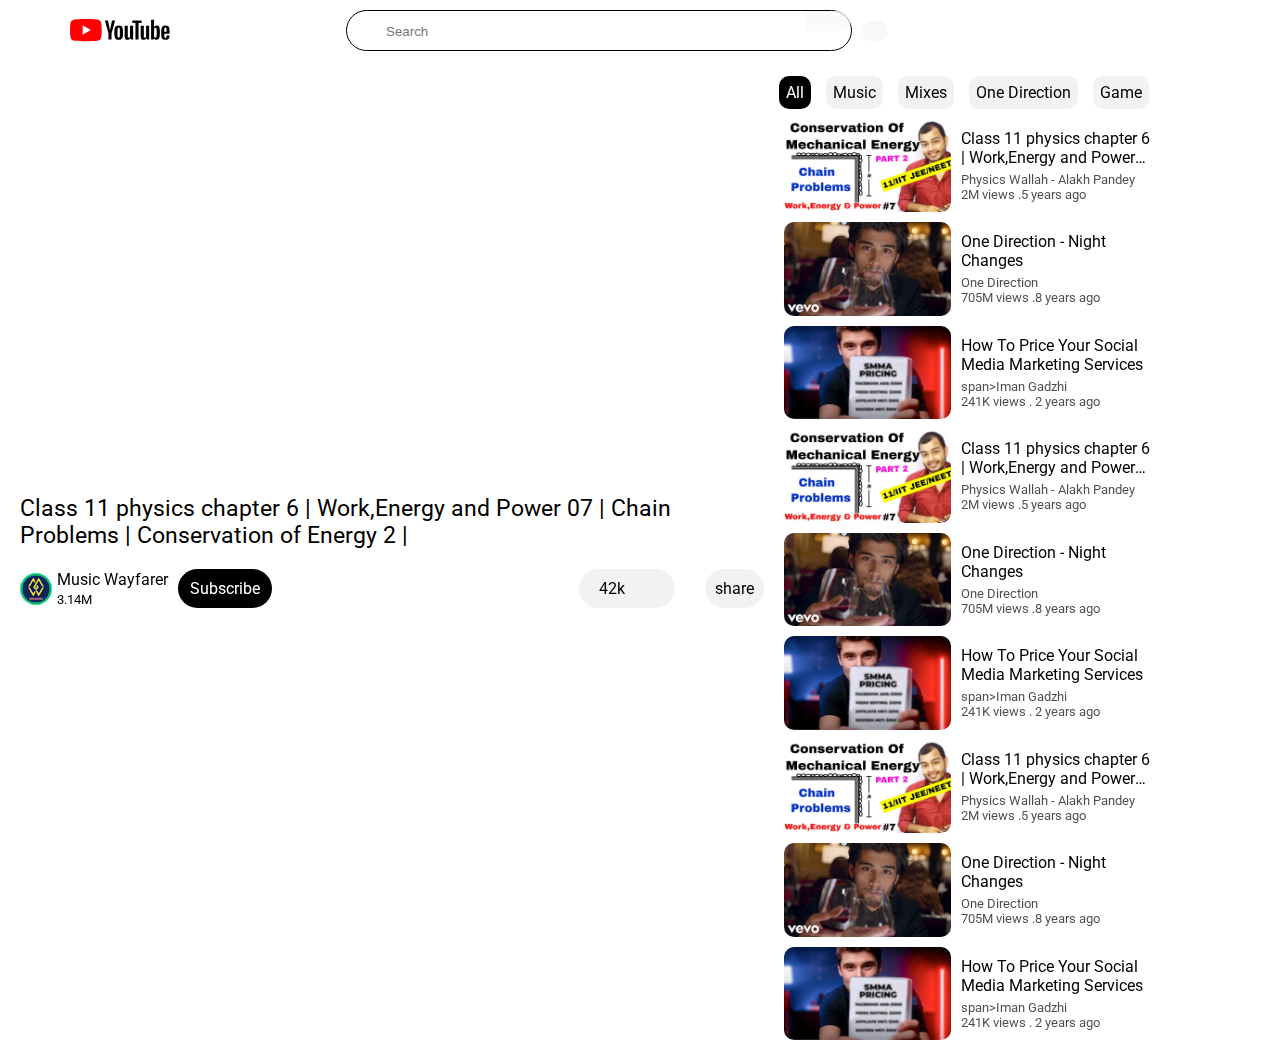
<file: page2.html>
<!DOCTYPE html>
<html lang="en">

<head>
    <meta charset="UTF-8">
    <meta http-equiv="X-UA-Compatible" content="IE=edge">
    <meta name="viewport" content="width=device-width, initial-scale=1.0">
    <title>Document</title>
    <link rel="stylesheet" href="assets/css/index.css">
    <link rel="stylesheet" href="https://cdnjs.cloudflare.com/ajax/libs/font-awesome/6.4.2/css/all.min.css"
        integrity="sha512-z3gLpd7yknf1YoNbCzqRKc4qyor8gaKU1qmn+CShxbuBusANI9QpRohGBreCFkKxLhei6S9CQXFEbbKuqLg0DA=="
        crossorigin="anonymous" referrerpolicy="no-referrer" />
    <link rel="preconnect" href="https://fonts.googleapis.com">
    <link rel="preconnect" href="https://fonts.gstatic.com" crossorigin>
    <link href="https://fonts.googleapis.com/css2?family=Roboto:wght@500&display=swap" rel="stylesheet">
</head>
<body>
    <header>
        <div class="container-fluid">
            <div class="row">
                <div class="logo">
                    <div class="logo-menu">
                        <a class="cl-black" href="#!">
                            <i class="fa-solid fa-bars"></i>
                        </a>
                    </div>
                    <div class="logo-width">
                        <a href="#!">
                            <svg viewBox="0 0 90 20" preserveAspectRatio="xMidYMid meet" focusable="false"
                                class="style-scope yt-icon"
                                style="pointer-events: none; display: block; width: 100%; height: 100%;">
                                <g viewBox="0 0 90 20" preserveAspectRatio="xMidYMid meet" class="style-scope yt-icon">
                                    <g class="style-scope yt-icon">
                                        <path
                                            d="M27.9727 3.12324C27.6435 1.89323 26.6768 0.926623 25.4468 0.597366C23.2197 2.24288e-07 14.285 0 14.285 0C14.285 0 5.35042 2.24288e-07 3.12323 0.597366C1.89323 0.926623 0.926623 1.89323 0.597366 3.12324C2.24288e-07 5.35042 0 10 0 10C0 10 2.24288e-07 14.6496 0.597366 16.8768C0.926623 18.1068 1.89323 19.0734 3.12323 19.4026C5.35042 20 14.285 20 14.285 20C14.285 20 23.2197 20 25.4468 19.4026C26.6768 19.0734 27.6435 18.1068 27.9727 16.8768C28.5701 14.6496 28.5701 10 28.5701 10C28.5701 10 28.5677 5.35042 27.9727 3.12324Z"
                                            fill="#FF0000" class="style-scope yt-icon"></path>
                                        <path d="M11.4253 14.2854L18.8477 10.0004L11.4253 5.71533V14.2854Z" fill="white"
                                            class="style-scope yt-icon"></path>
                                    </g>
                                    <g class="style-scope yt-icon">
                                        <g id="youtube-paths" class="style-scope yt-icon">
                                            <path
                                                d="M34.6024 13.0036L31.3945 1.41846H34.1932L35.3174 6.6701C35.6043 7.96361 35.8136 9.06662 35.95 9.97913H36.0323C36.1264 9.32532 36.3381 8.22937 36.665 6.68892L37.8291 1.41846H40.6278L37.3799 13.0036V18.561H34.6001V13.0036H34.6024Z"
                                                class="style-scope yt-icon"></path>
                                            <path
                                                d="M41.4697 18.1937C40.9053 17.8127 40.5031 17.22 40.2632 16.4157C40.0257 15.6114 39.9058 14.5437 39.9058 13.2078V11.3898C39.9058 10.0422 40.0422 8.95805 40.315 8.14196C40.5878 7.32588 41.0135 6.72851 41.592 6.35457C42.1706 5.98063 42.9302 5.79248 43.871 5.79248C44.7976 5.79248 45.5384 5.98298 46.0981 6.36398C46.6555 6.74497 47.0647 7.34234 47.3234 8.15137C47.5821 8.96275 47.7115 10.0422 47.7115 11.3898V13.2078C47.7115 14.5437 47.5845 15.6161 47.3329 16.4251C47.0812 17.2365 46.672 17.8292 46.1075 18.2031C45.5431 18.5771 44.7764 18.7652 43.8098 18.7652C42.8126 18.7675 42.0342 18.5747 41.4697 18.1937ZM44.6353 16.2323C44.7905 15.8231 44.8705 15.1575 44.8705 14.2309V10.3292C44.8705 9.43077 44.7929 8.77225 44.6353 8.35833C44.4777 7.94206 44.2026 7.7351 43.8074 7.7351C43.4265 7.7351 43.156 7.94206 43.0008 8.35833C42.8432 8.77461 42.7656 9.43077 42.7656 10.3292V14.2309C42.7656 15.1575 42.8408 15.8254 42.9914 16.2323C43.1419 16.6415 43.4123 16.8461 43.8074 16.8461C44.2026 16.8461 44.4777 16.6415 44.6353 16.2323Z"
                                                class="style-scope yt-icon"></path>
                                            <path
                                                d="M56.8154 18.5634H54.6094L54.3648 17.03H54.3037C53.7039 18.1871 52.8055 18.7656 51.6061 18.7656C50.7759 18.7656 50.1621 18.4928 49.767 17.9496C49.3719 17.4039 49.1743 16.5526 49.1743 15.3955V6.03751H51.9942V15.2308C51.9942 15.7906 52.0553 16.188 52.1776 16.4256C52.2999 16.6631 52.5045 16.783 52.7914 16.783C53.036 16.783 53.2712 16.7078 53.497 16.5573C53.7228 16.4067 53.8874 16.2162 53.9979 15.9858V6.03516H56.8154V18.5634Z"
                                                class="style-scope yt-icon"></path>
                                            <path
                                                d="M64.4755 3.68758H61.6768V18.5629H58.9181V3.68758H56.1194V1.42041H64.4755V3.68758Z"
                                                class="style-scope yt-icon"></path>
                                            <path
                                                d="M71.2768 18.5634H69.0708L68.8262 17.03H68.7651C68.1654 18.1871 67.267 18.7656 66.0675 18.7656C65.2373 18.7656 64.6235 18.4928 64.2284 17.9496C63.8333 17.4039 63.6357 16.5526 63.6357 15.3955V6.03751H66.4556V15.2308C66.4556 15.7906 66.5167 16.188 66.639 16.4256C66.7613 16.6631 66.9659 16.783 67.2529 16.783C67.4974 16.783 67.7326 16.7078 67.9584 16.5573C68.1842 16.4067 68.3488 16.2162 68.4593 15.9858V6.03516H71.2768V18.5634Z"
                                                class="style-scope yt-icon"></path>
                                            <path
                                                d="M80.609 8.0387C80.4373 7.24849 80.1621 6.67699 79.7812 6.32186C79.4002 5.96674 78.8757 5.79035 78.2078 5.79035C77.6904 5.79035 77.2059 5.93616 76.7567 6.23014C76.3075 6.52412 75.9594 6.90747 75.7148 7.38489H75.6937V0.785645H72.9773V18.5608H75.3056L75.5925 17.3755H75.6537C75.8724 17.7988 76.1993 18.1304 76.6344 18.3774C77.0695 18.622 77.554 18.7443 78.0855 18.7443C79.038 18.7443 79.7412 18.3045 80.1904 17.4272C80.6396 16.5476 80.8653 15.1765 80.8653 13.3092V11.3266C80.8653 9.92722 80.7783 8.82892 80.609 8.0387ZM78.0243 13.1492C78.0243 14.0617 77.9867 14.7767 77.9114 15.2941C77.8362 15.8115 77.7115 16.1808 77.5328 16.3971C77.3564 16.6158 77.1165 16.724 76.8178 16.724C76.585 16.724 76.371 16.6699 76.1734 16.5594C75.9759 16.4512 75.816 16.2866 75.6937 16.0702V8.96062C75.7877 8.6196 75.9524 8.34209 76.1852 8.12337C76.4157 7.90465 76.6697 7.79646 76.9401 7.79646C77.2271 7.79646 77.4481 7.90935 77.6034 8.13278C77.7609 8.35855 77.8691 8.73485 77.9303 9.26636C77.9914 9.79787 78.022 10.5528 78.022 11.5335V13.1492H78.0243Z"
                                                class="style-scope yt-icon"></path>
                                            <path
                                                d="M84.8657 13.8712C84.8657 14.6755 84.8892 15.2776 84.9363 15.6798C84.9833 16.0819 85.0821 16.3736 85.2326 16.5594C85.3831 16.7428 85.6136 16.8345 85.9264 16.8345C86.3474 16.8345 86.639 16.6699 86.7942 16.343C86.9518 16.0161 87.0365 15.4705 87.0506 14.7085L89.4824 14.8519C89.4965 14.9601 89.5035 15.1106 89.5035 15.3011C89.5035 16.4582 89.186 17.3237 88.5534 17.8952C87.9208 18.4667 87.0247 18.7536 85.8676 18.7536C84.4777 18.7536 83.504 18.3185 82.9466 17.446C82.3869 16.5735 82.1094 15.2259 82.1094 13.4008V11.2136C82.1094 9.33452 82.3987 7.96105 82.9772 7.09558C83.5558 6.2301 84.5459 5.79736 85.9499 5.79736C86.9165 5.79736 87.6597 5.97375 88.1771 6.32888C88.6945 6.684 89.059 7.23433 89.2707 7.98457C89.4824 8.7348 89.5882 9.76961 89.5882 11.0913V13.2362H84.8657V13.8712ZM85.2232 7.96811C85.0797 8.14449 84.9857 8.43377 84.9363 8.83593C84.8892 9.2381 84.8657 9.84722 84.8657 10.6657V11.5641H86.9283V10.6657C86.9283 9.86133 86.9001 9.25221 86.846 8.83593C86.7919 8.41966 86.6931 8.12803 86.5496 7.95635C86.4062 7.78702 86.1851 7.7 85.8864 7.7C85.5854 7.70235 85.3643 7.79172 85.2232 7.96811Z"
                        class="style-scope yt-icon"></path>
                                        </g>
                                    </g>
                                </g>
                            </svg>
                        </a>
                    </div>
                </div>
                <div class="search-box">
                    <div class="search-bar">
                        <input class="border-none" type="text" placeholder="Search">
                        <div class="search-icon">
                            <i class="fa-solid fa-magnifying-glass"></i>
                        </div>
                        <div class="search-icon1">
                            <a class="cl-black" href="#!"><i class="fa-solid fa-magnifying-glass"></i></a>
                        </div>
                    </div>
                    <div class="microphone">
                        <a class="cl-black" href="#!"><i class="fa-solid fa-microphone"></i></a>
                    </div>
                </div>
                <div class="action-btn ">
                    <div class="action-btn-wrapper">
                        <a href="#!"><i class="fa-solid fa-video"></i></a>
                    </div>
                    <div class="action-btn-wrapper">
                        <a href="#!"><i class="fa-regular fa-bell"></i></a>
                    </div>
                    <div class="action-btn-wrapper">
                        <a href="#!"><i class="fa-regular fa-user"></i></a>
                    </div>
                </div>
            </div>
        </div>
    </header>

    <section class="video-bar">
        <div class="container-fluid">
            <div class="row">
                <div class="video-bar-left">
        
                        <iframe class="img-card-iframe" src="https://www.youtube.com/embed/-qReeg7imGc?si=TgNEY4ZC_qHYu2-D" title="YouTube video player" frameborder="0" allow="accelerometer; autoplay; clipboard-write; encrypted-media; gyroscope; picture-in-picture; web-share" allowfullscreen></iframe>
                    
                    <div class="video-title">
                        <span>Class 11 physics chapter 6 | Work,Energy and Power 07 | Chain Problems
                            | Conservation of Energy 2 |</span>
                    </div>


                    <div class="subcription-card">
                       
                       <div class="subcription-card-left">
                        
                            <div class="w10">
                                <a href="#!">
                                    <img class="profile-dec " src="assets/images/channel_profile6.jpg" alt="profile">
                                </a>
                            </div>

                            <a class="cl-black" href="#!">
                                <span >Music Wayfarer</span><br>
                                <span class="f13">3.14M</span>
                            </a>
                            <a class="subscribe-btn ml10" href="#!">
                                Subscribe
                            </a> 
                        
                       </div>
                       <div class="subcription-card-right">
                            <div class="flex">
                                <a class="btn-like flex" href="#!">
                                    <i class="fa-regular fa-thumbs-up mr10"></i>
                                    <span class="mr20">42k</span>
                                    <i class="fa-regular fa-thumbs-down mr20"></i>
                                </a>
                                <a class="btn-like ml30" href="#!">
                                    <i class="fa-solid fa-share"></i>
                                    <span>
                                        share
                                    </span>
                                </a>
                            </div>
                       </div>

                         

                    </div>


                </div>
                <div class="video-bar-right">
                    <div class="row">
                        <a class="btn-top btn-top-active" href="#!">All</a>
                        <a class="btn-top" href="#!">Music</a>
                        <a class="btn-top" href="#!">Mixes</a>
                        <a class="btn-top" href="#!">One Direction</a>
                        <a class="btn-top" href="#!">Game</a>
                    </div>


                    <div class="row">
                        <div class="video-card flex">
                           <div class="w35">
                                <a href="#!">
                                    <img class="img-card-img" src="assets/images/pic1.webp" alt="image">
                                </a>
                           </div>

                            <div class="pg1-img-content">
                                        <div>
                                            <a class="img-content-content" href="#!">
                                                <span>Class 11 physics chapter 6 | Work,Energy and Power 07 | Chain
                                                    Problems
                                                    | Conservation of Energy 2 |
                                                </span>
                                            </a>
                                        </div>
                                        <div>
                                            <a class="meta-data" href="#!">
                                                <span>Physics Wallah - Alakh Pandey</span><br>
                                                <span>2M views .5 years ago</span>
                                            </a>
                                        </div>
                            </div>
                        </div>

                        <div class="video-card flex">
                            <div class="w35">
                                 <a href="#!">
                                     <img class="img-card-img" src="assets/images/pic5.webp" alt="image">
                                 </a>
                            </div>
 
                             <div class="pg1-img-content">
                                         <div>
                                             <a class="img-content-content" href="#!">
                                                 <span>One Direction - Night Changes
                                                 </span>
                                             </a>
                                         </div>
                                         <div>
                                             <a class="meta-data" href="#!">
                                                <span>One Direction</span><br>
                                                <span>705M views .8 years ago</span>
                                             </a>
                                         </div>
                             </div>
                         </div>

                         <div class="video-card flex">
                            <div class="w35">
                                 <a href="#!">
                                     <img class="img-card-img" src="assets/images/pic4.webp" alt="image">
                                 </a>
                            </div>
 
                             <div class="pg1-img-content">
                                         <div>
                                             <a class="img-content-content" href="#!">
                                                <span>How To Price Your Social Media Marketing Services</span>
                                             </a>
                                         </div>
                                         <div>
                                             <a class="meta-data" href="#!">
                                                span>Iman Gadzhi</span><br>
                                                <span>241K views . 2 years ago</span>
                                             </a>
                                         </div>
                             </div>
                         </div>

                         <div class="video-card flex">
                            <div class="w35">
                                 <a href="#!">
                                     <img class="img-card-img" src="assets/images/pic1.webp" alt="image">
                                 </a>
                            </div>
 
                             <div class="pg1-img-content">
                                         <div>
                                             <a class="img-content-content" href="#!">
                                                 <span>Class 11 physics chapter 6 | Work,Energy and Power 07 | Chain
                                                     Problems
                                                     | Conservation of Energy 2 |
                                                 </span>
                                             </a>
                                         </div>
                                         <div>
                                             <a class="meta-data" href="#!">
                                                 <span>Physics Wallah - Alakh Pandey</span><br>
                                                 <span>2M views .5 years ago</span>
                                             </a>
                                         </div>
                             </div>
                         </div>
 
                         <div class="video-card flex">
                             <div class="w35">
                                  <a href="#!">
                                      <img class="img-card-img" src="assets/images/pic5.webp" alt="image">
                                  </a>
                             </div>
  
                              <div class="pg1-img-content">
                                          <div>
                                              <a class="img-content-content" href="#!">
                                                  <span>One Direction - Night Changes
                                                  </span>
                                              </a>
                                          </div>
                                          <div>
                                              <a class="meta-data" href="#!">
                                                 <span>One Direction</span><br>
                                                 <span>705M views .8 years ago</span>
                                              </a>
                                          </div>
                              </div>
                          </div>
 
                          <div class="video-card flex">
                             <div class="w35">
                                  <a href="#!">
                                      <img class="img-card-img" src="assets/images/pic4.webp" alt="image">
                                  </a>
                             </div>
  
                              <div class="pg1-img-content">
                                          <div>
                                              <a class="img-content-content" href="#!">
                                                 <span>How To Price Your Social Media Marketing Services</span>
                                              </a>
                                          </div>
                                          <div>
                                              <a class="meta-data" href="#!">
                                                 span>Iman Gadzhi</span><br>
                                                 <span>241K views . 2 years ago</span>
                                              </a>
                                          </div>
                              </div>
                          </div>

                          <div class="video-card flex">
                            <div class="w35">
                                 <a href="#!">
                                     <img class="img-card-img" src="assets/images/pic1.webp" alt="image">
                                 </a>
                            </div>
 
                             <div class="pg1-img-content">
                                         <div>
                                             <a class="img-content-content" href="#!">
                                                 <span>Class 11 physics chapter 6 | Work,Energy and Power 07 | Chain
                                                     Problems
                                                     | Conservation of Energy 2 |
                                                 </span>
                                             </a>
                                         </div>
                                         <div>
                                             <a class="meta-data" href="#!">
                                                 <span>Physics Wallah - Alakh Pandey</span><br>
                                                 <span>2M views .5 years ago</span>
                                             </a>
                                         </div>
                             </div>
                         </div>
 
                         <div class="video-card flex">
                             <div class="w35">
                                  <a href="#!">
                                      <img class="img-card-img" src="assets/images/pic5.webp" alt="image">
                                  </a>
                             </div>
  
                              <div class="pg1-img-content">
                                          <div>
                                              <a class="img-content-content" href="#!">
                                                  <span>One Direction - Night Changes
                                                  </span>
                                              </a>
                                          </div>
                                          <div>
                                              <a class="meta-data" href="#!">
                                                 <span>One Direction</span><br>
                                                 <span>705M views .8 years ago</span>
                                              </a>
                                          </div>
                              </div>
                          </div>
 
                          <div class="video-card flex">
                             <div class="w35">
                                  <a href="#!">
                                      <img class="img-card-img" src="assets/images/pic4.webp" alt="image">
                                  </a>
                             </div>
  
                              <div class="pg1-img-content">
                                          <div>
                                              <a class="img-content-content" href="#!">
                                                 <span>How To Price Your Social Media Marketing Services</span>
                                              </a>
                                          </div>
                                          <div>
                                              <a class="meta-data" href="#!">
                                                 span>Iman Gadzhi</span><br>
                                                 <span>241K views . 2 years ago</span>
                                              </a>
                                          </div>
                              </div>
                          </div>

                
                     </div>
                </div>



                </div>
        </div>
    </section>
</body>
</file>
<file: assets/css/index.css>
/* Resets */
body{
    margin: 0;
    font-family: 'Roboto', sans-serif;
}

.container{
    width: 1300px;
    margin: 0 auto;
}
img{
    max-width: 100%;
    height: auto;
    vertical-align: middle;
}
.row{
    display: flex;
    flex-wrap: wrap;
}
.col{
    padding: 0 15px;
}
.flex{
    display: flex;
}
a{
    text-decoration: none;
}
.border-none{
    border: 0;
    outline:0;
    width: calc(100% - 30px);
}
.cl-black{
    color: black;
}
.f13{
    font-size: 13px;
}
    /* spacing */
    
.ml30{
    margin-left: 30px;
}
.ml10{
    margin-left: 10px;
}
.mr10{
    margin-right: 10px;
}
.mr20{
    margin-right: 20px;
}
.pl10{
    padding-left: 10px;
}
.pt20{
    padding-top: 20px;
}
    /* Width */
.w10{width: 10%;}
.w20{width: 20%;}
.w30{width: 30%;}
.w40{width: 40%;}
.w50{width: 50%;}
.w60{width: 60%;}
.w70{width: 70%;}
.w80{width: 80%;}
.w90{width: 90%;}
.w100{width: 100%;}
.w33{ width: 33.33%;}
.w35{ width: 35%;}
.w85{width: 85%;}
.w15{width: 15%;}
.w330px{width: 330px;}

    /* Header */

header{
    padding: 10px 20px;
    position: sticky;
    top: 0;
    background: white;
    z-index: 1;
}
    
    /* Logo-Section */

.logo{
    width: 15%;
    display: flex;
    align-items: center;
}
.logo-width{
    width: 100px;
    margin-left: 30px;
}
.logo-menu{
    padding: 10px;
    border-radius: 20px;
}
    
    /* Search-Section */

.search-box{
    width:55%;
    position: relative;
    display: flex;
    align-items: center;
}
.search-bar{
    position: relative;
    width: 75%;
    border: 1px solid black;
    border-radius: 40px;
    padding: 10px 37px;
    margin-left: 140px;

}
.search-icon{
    position: absolute;
    left: 10px;
    top: 12px;
    opacity: 0.7;
}
.search-icon1{
    position: absolute;
    opacity: 0.7;
    right:0;
    top:0;
    background: #f8f8f8;
    padding: 10px 24px 10px 21px;
    display: flex;
    border-radius: 9px 40px 40px 0;
}
.microphone{
    background-color: #f8f8f8;
    border-radius: 40px;
    padding: 10px 13px;
    margin-left: 10px;
    color: black;
}

.action-btn i{
    color: black;
}
    
    /* Main Section */

.main-section{
    padding: 20px 0 20px 20px;
}

    /* Main Section Left */

.main-section-left{
    width: 20%;
    height: calc(100vh - 90px);
    overflow: auto;
}
.main-section-left i{
    margin-right: 23px;
}
.main-section-left a{
    color: black;
}
.section-left-heading{
    margin: 5px 0 6px 10px;
    display: inline-block;
}

    /*Main Section Right  */

.main-section-right{
    width:80%;
    height: calc(100vh - 90px);
    overflow: auto;
}
.content-btn i{
    width: 20px;
}

    /* Footer */

footer{
    padding-left:10px ;
}
.footer-parent{
    width: 200px;
}
.footer-content{
    font-size: 13px;
    opacity: 0.7;
    margin-right: 5px;
}

    /*Image-Card */
.img-card{
    margin-left: 20px;
    margin-top: 40px;
    overflow: hidden;
}
.img-card-img{
    border-radius: 10px;
    overflow: hidden;
    transition: all 1s;
}
.img-content{
    padding-top:10px ;
    display: flex;
}
.pg1-img-content{
    padding-top:10px ;
    width: 40%;
    padding-left: 10px;
}
.img-content-content{
    max-height: 4.4rem;
    -webkit-line-clamp: 2;
    display: -webkit-box;
    -webkit-box-orient: vertical;
    text-overflow: ellipsis;
    white-space: normal;
    overflow: hidden;
    width: 100%;
    color: black;
}
.profile-dec{
    width: 32px;
    border-radius: 20px;
}
.meta-data{
    display: block;
    opacity: 0.7;
    font-size:13px;
    padding: 5px 0;
    color: black;
}
.meta-data-hamburger{
    display: flex;
    justify-content: center;
    opacity: 0;
    transition: all 1s;
}
    /*Buttons */

 .btn-top-active{
    background-color: black !important;
    color: white !important;
}
.btn-top{
    padding: 7px;
    background-color: #f2f2f2;
    border-radius: 10px;
    margin-left: 15px;
    color: black;
}

.content-btn-dec-active{
    background-color: #f2f2f2;
    border-radius: 10px;
}
.content-btn-dec{
    display: flex;
    padding:10px 10px 10px 10px;
    border-radius: 10px;
    align-items: center;
    width: 200px;
}
.action-btn{
    width: 30%;
    display: flex;
    flex-wrap: wrap;
    justify-content: flex-end;
    align-items: center;
}
.action-btn-wrapper{
   margin-right: 50px;
   padding: 10px;
   border-radius: 20px;
}
.btn-like{
    background-color: #f2f2f2;
    padding: 10px;
    border-radius: 40px;
    color: black;
}
    /*Hover */
.content-btn-dec:hover{
    background-color: #f2f2f2;
    border-radius: 10px;
}
.action-btn-wrapper:hover{
    background-color: #f2f2f2;
}
.main-section .img-card:hover .img-card-img{
    scale: 1.01;
}
.logo-menu:hover{
    background: #f2f2f2;
}
.img-content:hover .meta-data-hamburger{
    opacity: 1;
}
::-webkit-scrollbar {
    width: 10px;
}
   
  /* Handle */
::-webkit-scrollbar-thumb {
    background:#606060; 
    border-radius: 10px;
  }
  
    /* Video bar */
.video-bar{
    padding: 15px 20px;
}
.video-bar-left{
    width: 60%;
}
.video-bar-right{
    width: 40%;
}
.video-title{
    display: inline-block;
    font-size: 23px;
    padding-top: 15px;
}
.subcription-card{
    display: flex;
    flex-wrap: wrap;
    align-items: center;
    padding-top: 20px;
}
.subcription-card-left{
    width: 50%;
    display: flex;
    align-items: center;
}
.subcription-card-right{
    width: 50%;
    display: flex;
    justify-content: flex-end;
}
.subscribe-btn{
    background-color: black;
    color: white;
    padding: 10px 12px;
    border-radius: 40px;
}
.video-bar-left-iframe{
    width: 100%;
    height: 400px;
}
.img-card-iframe{
    width: 100%;
    height:400px;
}
.video-card{
    margin-left: 20px;
    margin-top: 10px;
    overflow: hidden;
}
</file>
